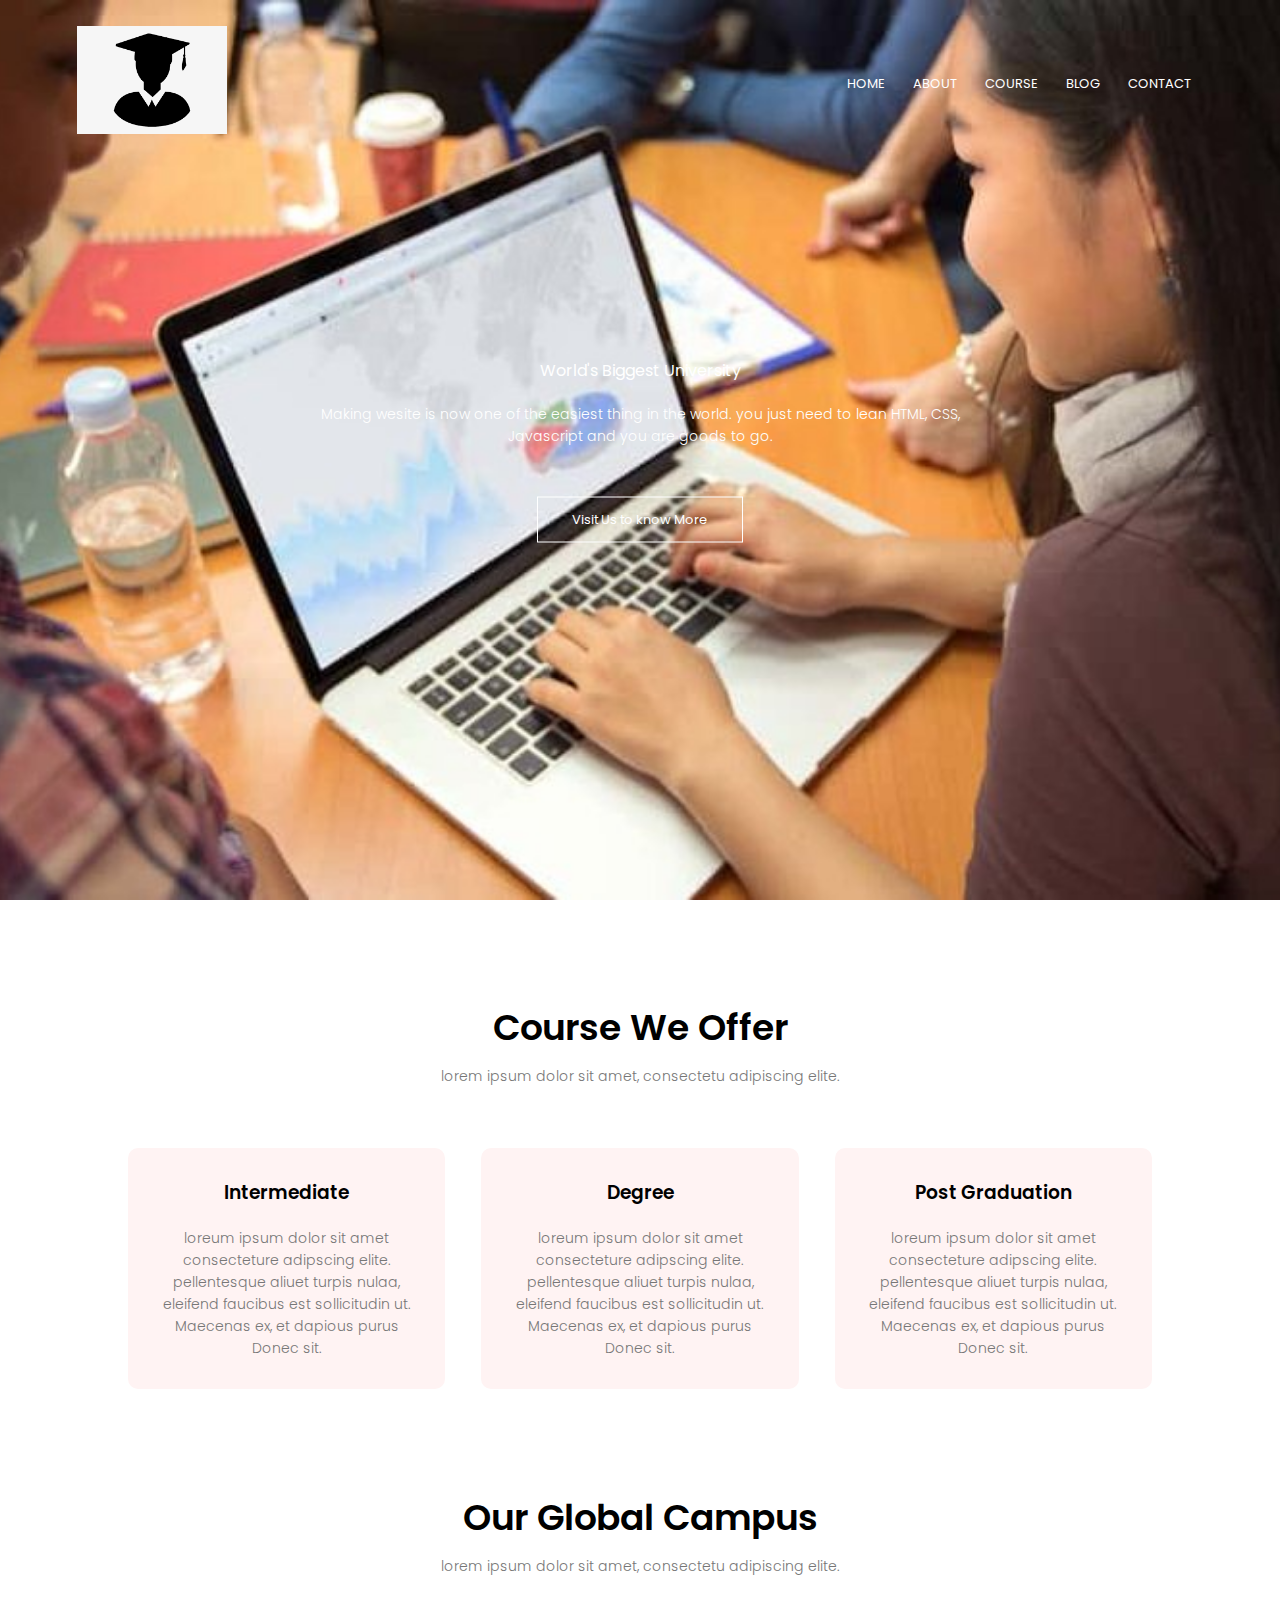
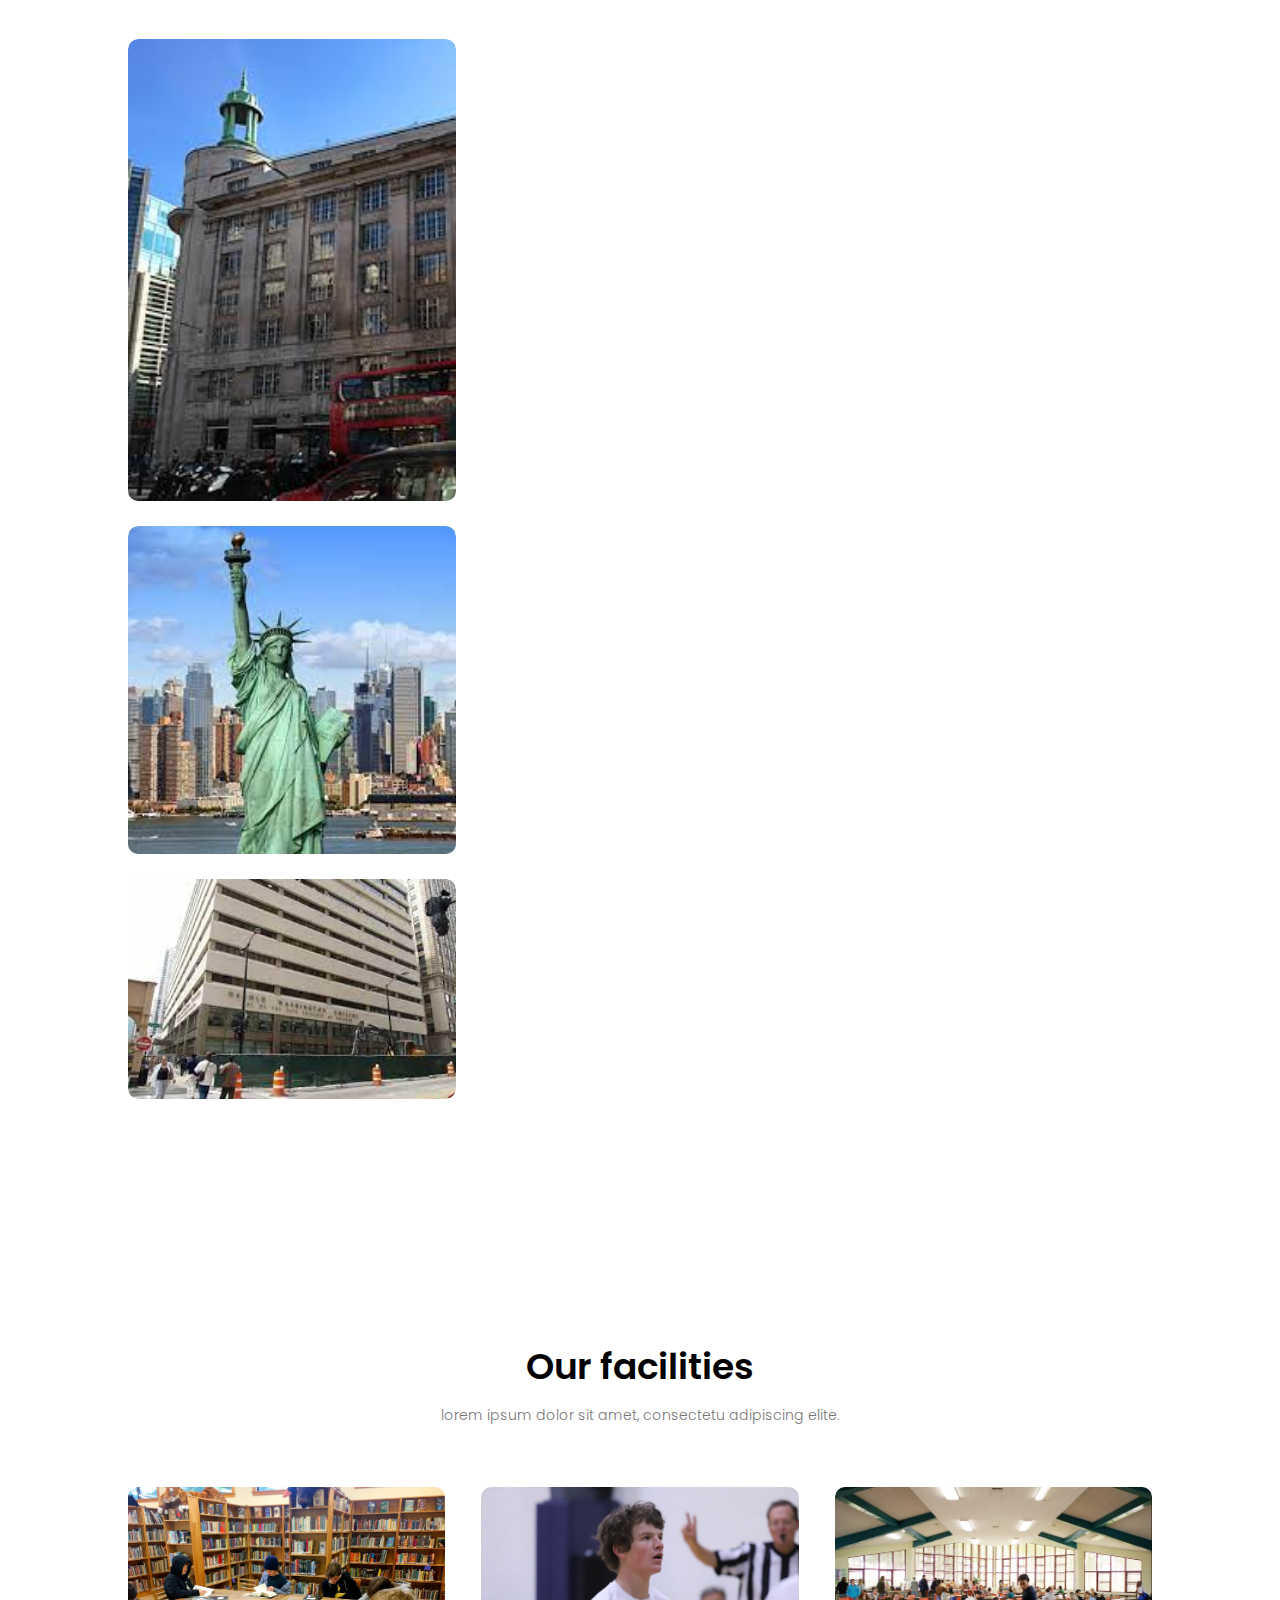
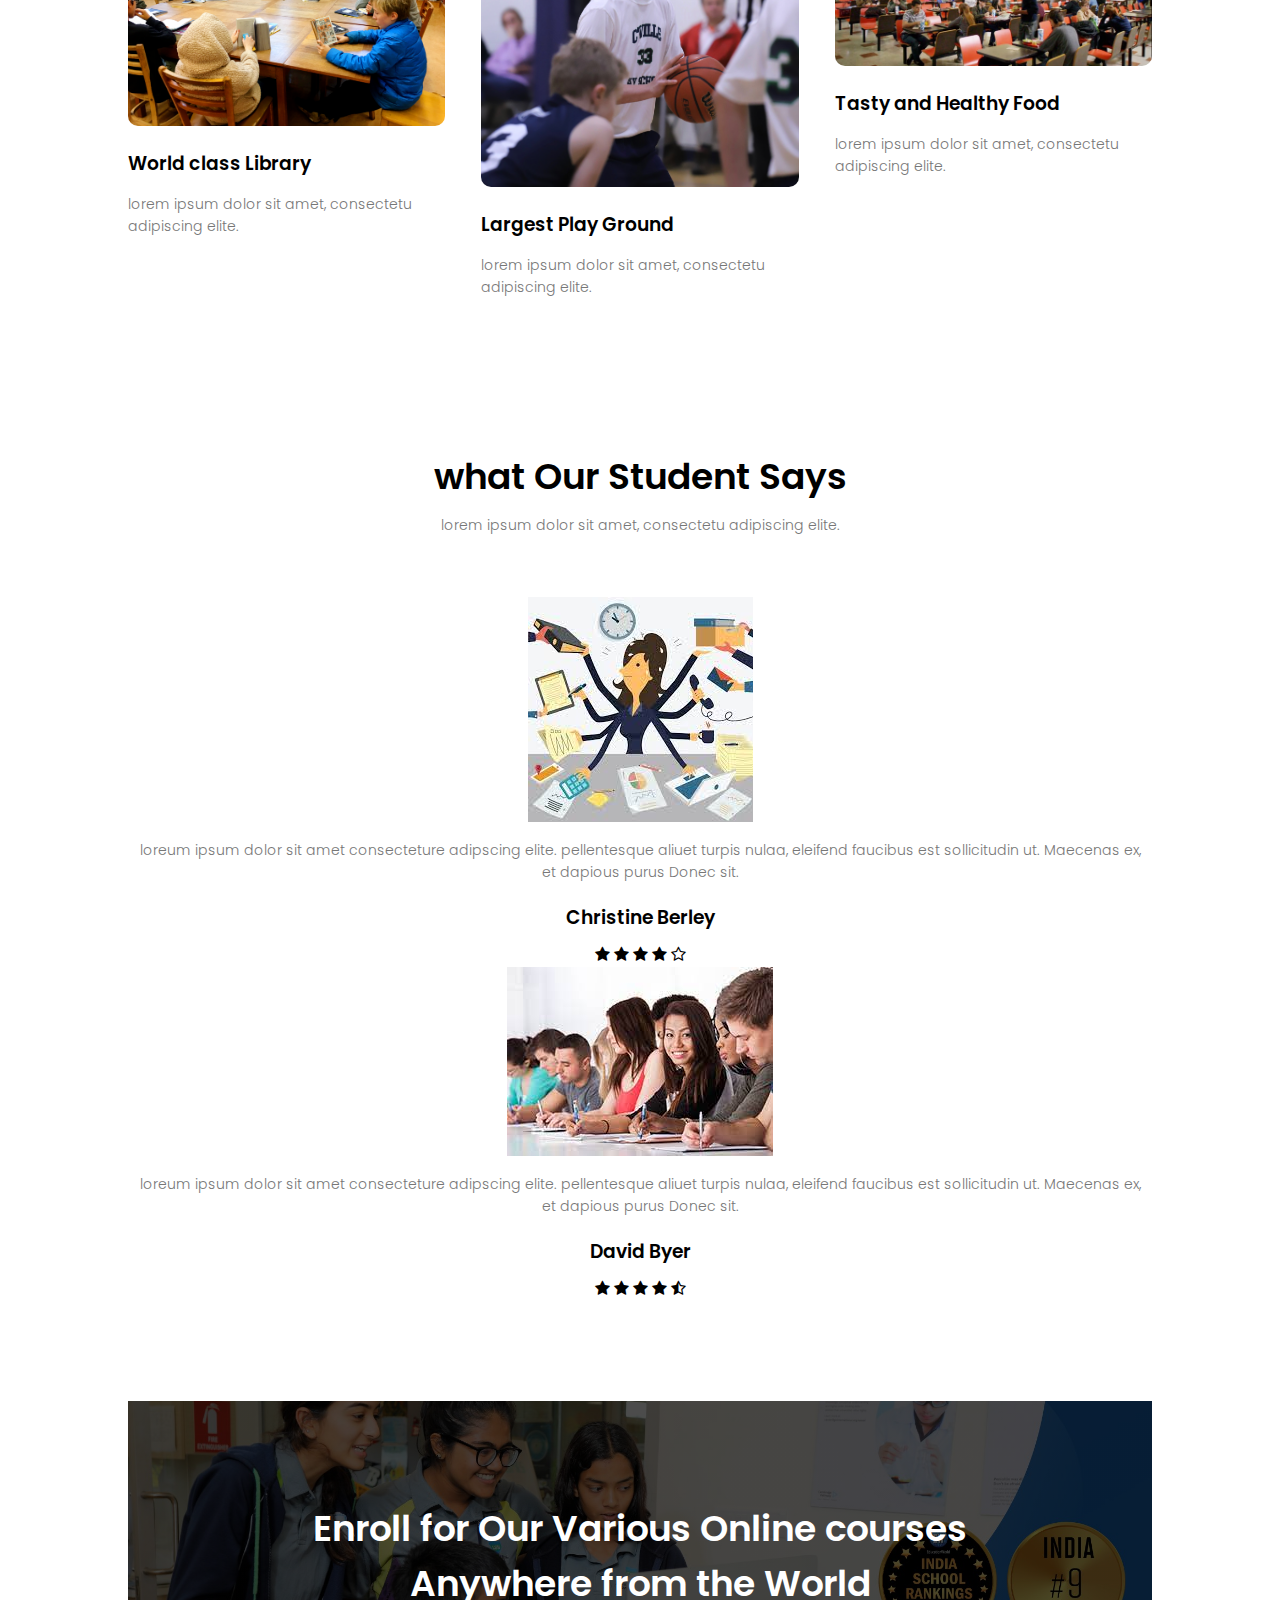
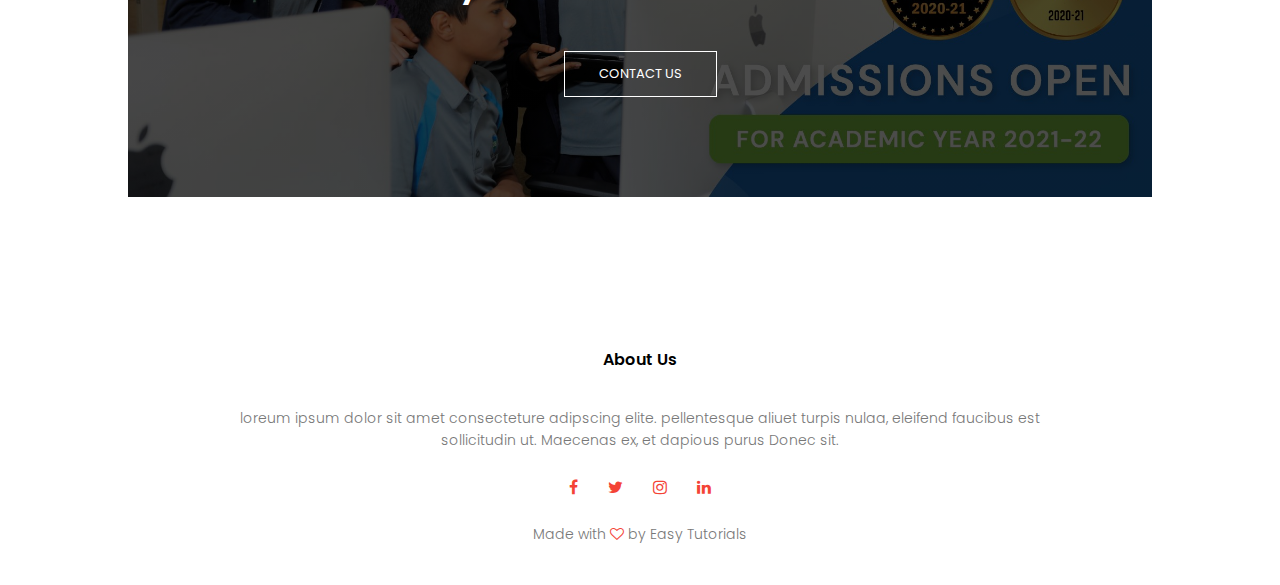
<file: projects html,css/edulold/index.html>
<!DOCTYPE html>
<html>
    <head>
        <meta name="viewport" content="with=device-width=, initial-scale= 1.0">
        <title>Universiy Website Design - Easy Tutorials</title>
        <link rel="stylesheet" href="style.css">
        <link rel="preconnect" href="https://fonts.gstatic.com">
<link href="https://fonts.googleapis.com/css2?family=Poppins:ital,wght@0,400;0,700;1,400&display=swap" rel="stylesheet">
<link rel="stylesheet" href="https://stackpath.bootstrapcdn.com/font-awesome/4.7.0/css/font-awesome.min.css">
    </head>
<body>
     <section class="header">
<nav>
    <a href="index.html"><img src="images/logo.png.png"></a>
    <div class="nav-links" id="navLinks">
        <i class="fa fa-times" onclick="hideMenu()"></i>
        <ul>
            <li><a href="">HOME</a></li>
            <li><a href="">ABOUT</a></li>
            <li><a href="">COURSE</a></li>
            <li><a href="">BLOG</a></li>
            <li><a href="">CONTACT</a></li>
        </ul>
    </div>
    <i class="fa fa-bars" onclick="showMenu()"></i>
</nav>

<div class="text-box">
    <hi>World's Biggest University</hi>
    <p>Making wesite is now one of the easiest thing in the world. you just need to lean HTML, CSS,<br>Javascript and you are goods to go.</p>
    <a herf="" class="hero-btn">Visit Us to know More</a>
</div>

</section>

<!------ Course ------>

<section class="course">
    <h1>Course We Offer</h1>
    <p>lorem ipsum dolor sit amet, consectetu adipiscing elite.</p>

    <div class="row">
        <div class="course-col">
            <h3>Intermediate</h3>
            <P> loreum ipsum dolor sit amet consecteture adipscing elite. pellentesque aliuet turpis nulaa, eleifend faucibus est sollicitudin ut. Maecenas ex, et dapious purus Donec sit.</P>
        </div>
        <div class="course-col">
            <h3>Degree</h3>
            <P> loreum ipsum dolor sit amet consecteture adipscing elite. pellentesque aliuet turpis nulaa, eleifend faucibus est sollicitudin ut. Maecenas ex, et dapious purus Donec sit.</P>
        </div>
        <div class="course-col">
            <h3>Post Graduation</h3>
            <P> loreum ipsum dolor sit amet consecteture adipscing elite. pellentesque aliuet turpis nulaa, eleifend faucibus est sollicitudin ut. Maecenas ex, et dapious purus Donec sit.</P>
        </div>
    </div>

</section>


<!------ campus ------>

<section class="campus">
<h1>Our Global Campus</h1>
<p>lorem ipsum dolor sit amet, consectetu adipiscing elite.</p>

<div class="row">
    <div class="campus-col">
        <img src="images/london.png.jpg">
        <div class="layer">
            <h3>LONDON</h3>
        </div>
        <br>
        <div class="campus-col">
            <img src="images/newyork.png.jpg">
            <div class="layer">
                <h3>NEW YORK</h3>
            </div>
            <br>
            <div class="campus-col">
                <img src="images/washington.png.jpg">
                <div class="layer">
                    <h3>WASHINGTON</h3>
                </div>

    </div>
</div>
</section>

<!----- Facilities----->

<section class="facilities">
      <h1>Our facilities</h1>
      <p>lorem ipsum dolor sit amet, consectetu adipiscing elite.</p>


<div class="row">
      <div class="facilities-col">
          <img src="images/library.png.png">
          <h3>World class Library</h3>
          <p>lorem ipsum dolor sit amet, consectetu adipiscing elite.</p>
      </div>
      <div class="facilities-col">
        <img src="images/baseketball.png.png">
        <h3>Largest Play Ground</h3>
        <p>lorem ipsum dolor sit amet, consectetu adipiscing elite.</p>
    </div>
    <div class="facilities-col">
        <img src="images/cafeteria.png.webp">
        <h3>Tasty and Healthy Food</h3>
        <p>lorem ipsum dolor sit amet, consectetu adipiscing elite.</p>
    </div>

</div>
</section>

<!------  Testimonials ------->
<section class="Testimonials">
    <h1>what Our Student Says</h1>
    <p>lorem ipsum dolor sit amet, consectetu adipiscing elite.</p>

    <div class="row">
        <div class="Testimonals-col">
            <img src="images/user1jpg.jpg">
            <div>
                <p>loreum ipsum dolor sit amet consecteture adipscing elite. pellentesque aliuet turpis nulaa, eleifend faucibus est sollicitudin ut. Maecenas ex, et dapious purus Donec sit.</p>
                <h3>Christine Berley</h3>
                <i class="fa fa-star"></i>
                <i class="fa fa-star"></i>
                <i class="fa fa-star"></i>
                <i class="fa fa-star"></i>
                <i class="fa fa-star-o"></i>
            </div>
        </div>
    </div>
        <div class="Testimonals-col">
            <img src="images/user2.jpg.jpg">
            <div>
                <p>loreum ipsum dolor sit amet consecteture adipscing elite. pellentesque aliuet turpis nulaa, eleifend faucibus est sollicitudin ut. Maecenas ex, et dapious purus Donec sit.</p>
                <h3>David Byer</h3>
                <i class="fa fa-star"></i>
                <i class="fa fa-star"></i>
                <i class="fa fa-star"></i>
                <i class="fa fa-star"></i>
                <i class="fa fa-star-half-o"></i>
            </div>
        </div>
    </div>


</section>

<!------ Call to Action ------>
<section class="cta">
    <h1>Enroll for Our Various Online courses <br> Anywhere from the World</h1>
      <a href="" class="hero-btn">CONTACT US</a>
</section>

<!------ Footer ------>
<section class="footer">
    <h4>About Us</h4>
    <p> loreum ipsum dolor sit amet consecteture adipscing elite. pellentesque aliuet turpis nulaa, eleifend faucibus est <br>sollicitudin ut. Maecenas ex, et dapious purus Donec sit.</p>
<div class="icons">
    <i class="fa fa-facebook"></i>
    <i class="fa fa-twitter"></i>
    <i class="fa fa-instagram"></i>
    <i class="fa fa-linkedin"></i>
</div>
<p>Made with  <i class="fa fa-heart-o"></i> by Easy Tutorials</p>
</section>













<!------Javascript for Toggle Menu------->
<script>

    var navLinks = document.getElementById("navLinks");
    function showMenu(){
        navLinks.style.right = "0";
    }
    function hideMenu(){
        navLinks.style.right = "-200px";
    }
</script>
</body>
    </html>
</file>
<file: projects html,css/edulold/style.css>
*{
    margin: 0;
    padding: 0;
    font-family: 'Poppins', sans-serif;
}
.header{
min-height: 100vh;
width: 100%;
background-image: url(images/banner.jpg.jpg);
background-position: center;
background-size: cover;
position: relative;
}
nav{
    display: flex;
    padding: 2% 6%;
    justify-content: space-between;
    align-items: center;
}
nav img{
    width:150px;
}
.nav-links{
    flex: 1;
    text-align: right;
}
.nav-links ul li{
    list-style: none;
    display: inline-block;
    padding: 8px 12px;
    position: relative;
}
.nav-links ul li a{
    color: #fff;
    text-decoration: none;
    font-size: 13px;
}
.nav-links ul li::after{
    content: '';
    width: 0%;
    height: 2px;
    background: #f44336;
    display: block;
    margin: auto;
    transition: 0.5s;
}
.nav-links ul li:hover::after{
    width: 100%;

}
.text-box{
    width: 90%;
    color: #fff;
    position: absolute;
    top: 50%;
    left: 50%;
    transform: translate(-50%,-50%);
    text-align: center;
}
.text-box h1{
    font-size: 62px;
}
.text-box p{
    margin: 10px 0 40px;
    font-size: 14px;
    color: #fff;
}
.hero-btn{
    display: inline-block;
    text-decoration: none;
    color: #fff;
    border: 1px solid #fff;
    padding: 12px 34px;
    font-size: 13px;
    background: transparent;
    position: relative;
    cursor: pointer;
}
.hero-btn:hover{
    border: 1px solid #f44336;
    background:#f44336;
    transition: 1s;
}
nav .fa{
    display: none;
}
@media(max-width: 700px){
    .text-box h1{
        font-size: 20px;
    }
    .nav-links ul li{
        display: block;
    }
    .nav-links {
        position: absolute;
        background: #f44336;
        height: 100vh;
        width: 200px;
        top: 0;
        right: -220px;
        text-align: left;
        z-index: 2;
        transition: 1s;
}
    nav .fa{
        display: block;
        color: #fff;
        margin: 10px;
        font-size: 22px;
        cursor: pointer;
    }
    .nav-links ul{
        padding: 30px;

    }
}

/*------ course ------*/

.course{
    width: 80%;
    margin: auto;
    text-align: center;
    padding-top: 100px;
}
h1{
    font-size: 36px;
    font-weight: 600;
}
p{
    color: #777;
    font-size: 14px;
    font-weight: 300;
    line-height: 22px;
    padding: 10px;
}
.row{
    margin-top: 5%;
    display: flex;
    justify-content: space-between;
}
.course-col{
    flex-basis: 31%;
    background: #fff3f3;
    border-radius: 10px;
    margin-bottom: 5%;
    padding: 20px 12px;
    box-sizing: border-box;
}
h3{
    text-align: center;
    font-weight: 600;
    margin: 10px 0;
}
.course-col:hover{
    box-shadow: 0 0 20px 0px rgba(0,0, 0,0.2);
}
@media(max-width: 700px){
       .row{
           flex-direction: column;
       }
}

/*-------- campus --------*/
.campus{
    width: 80%;
    margin: auto;
    text-align: center;
    padding: 50px;

}
.campus-col{
    flex-basis: 32%;
    border-radius: 10px;
    margin-bottom: 30px;
    position: relative;
    overflow: hidden;
    
}
.campus-col img{
    width: 100%;
    display: block;
    border-radius: 10px;
}
.layer{
    background: transparent;
    height: 100%;
    width: 100%;
    position: absolute;
    top: 0;
    left: 0;
    transition: 0.5s;
}
.layer:hover{
    background: rgba(226,0,0,0.7);
}
.layer h3{
    width: 100%;
    font-weight: 500;
    color: #fff;
    font-size: 26px;
    bottom: 0;
    left: 50%;
    transform: translateX(-50%);
    position: absolute;
    opacity: 0;
    transition: 0.5s;
}
.layer:hover h3{
    bottom: 49%;
    opacity: 1;
}

.facilities{
    width: 80%;
    margin: auto;
    text-align: center;
    padding-top: 100px;
}
.facilities-col{
    flex-basis: 31%;
    border-radius: 10px;
    margin-bottom: 5%;
    text-align: left;
   }
   .facilities-col img{
       width: 100%;
       border-radius: 10px;

   }
   .facilities-col p{
       padding: 0;

   }
.facilities-col h3{
    margin-top: 16px;
    margin-bottom: 15px;
    text-align: left;

}

/*------  Testimonials ------*/
.Testimonials{
    width: 80%;
    margin: auto;
    padding-top: 100px;
    text-align: center;

}
.Testimonials-col{
    flex-basis: 44%;
    border-radius: 10px;
    margin-bottom: 5%;
    text-align: left;
    background: #fff3f3;
    padding: 25px;
    cursor: pointer;
    display: flex;
}
.Testimonials-col img{
    height: 40px;
    margin-left: 5px;
    margin-right: 30px ;
    border-radius: 50%;
}
.Testimonials-col p{
    padding: 0;
}
.Testimonials-col h3{
    margin-top: 15px;
    text-align: left;

}
.Testimonials-col .fa{
    color: #f44336;
}
@media(max-width: 700px){
    .Testimonials-col img{
       
        margin-left: 0px;
        margin-right: 15px;
      
    }

}

/*------ call to action-----*/

.cta{
    margin: 100px auto;
    width: 80%;
    background-image: linear-gradient(rgba(0,0,0,0.7),rgba(0,0,0,0.7)),url(images/banner2.jpg.jpg);
    background-position: center;
    background-size: cover ;
    text-align: center;
    padding: 100px 0;

}
.cta h1{
    color: #fff;
    margin-bottom: 40px;
    padding: 0;

}

@media (max-width: 700px){
    .cta h1{
        font-size: 24px;
    }
}
/*-----footer----*/

.footer{
    width: 100%;
    text-align: center;
    padding: 30px 0;
    }
    .footer h4{
        margin-bottom: 25px;
        margin-top: 20px;
        font-weight: 600;
    }

    .icons .fa{
        color: #f44336;
        margin: 0 13px;
        cursor: pointer;
        padding: 18px 0;

    }
    .fa-heart-o{
        color: #f44336;
        
    }
</file>
